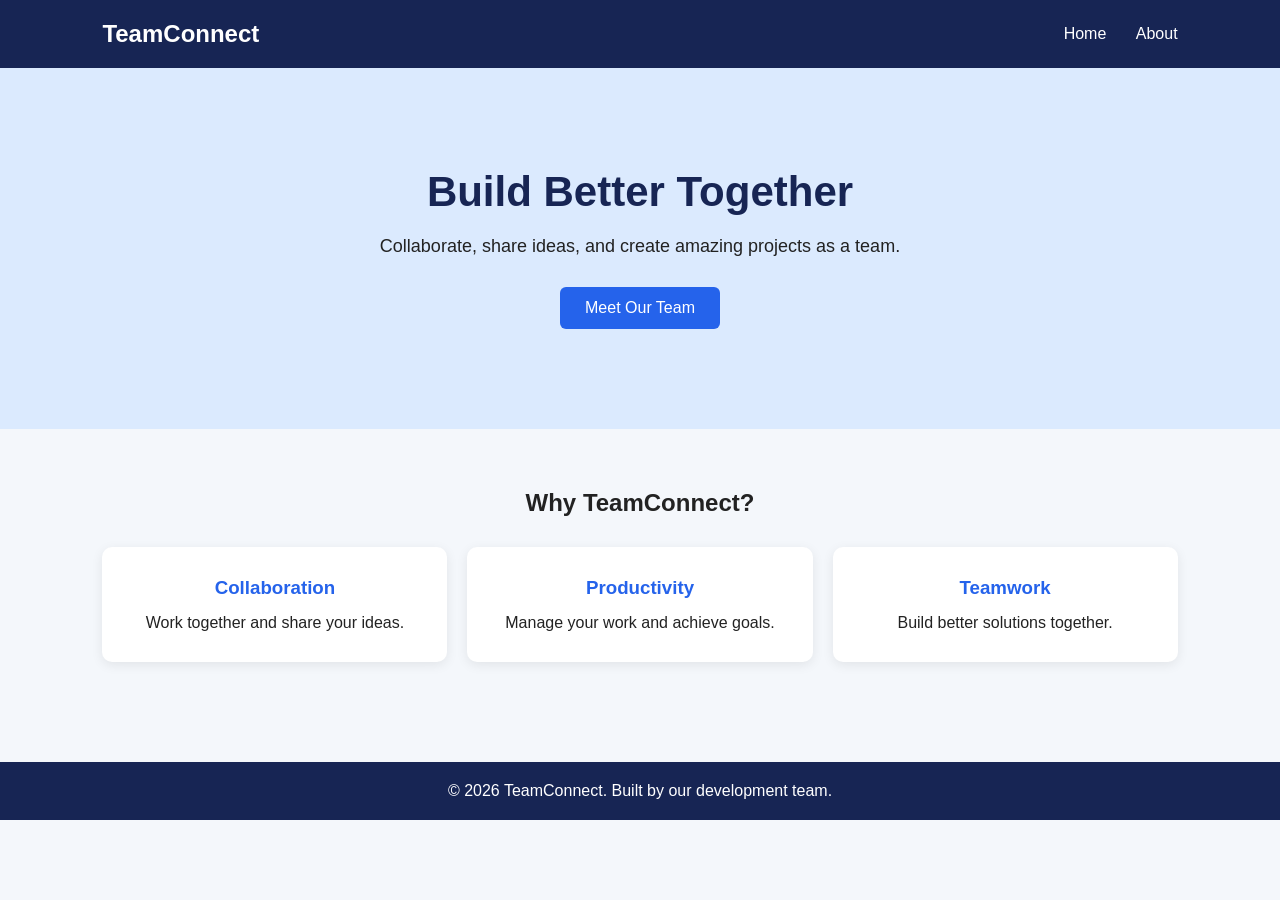
<file: index.html>
<!doctype html>
<html lang="en">
  <head>
    <meta charset="UTF-8" />
    <meta name="viewport" content="width=device-width, initial-scale=1.0" />
    <title>TeamConnect | Home</title>
    <link rel="stylesheet" href="style.css" />
  </head>
  <body>
    <nav class="navbar">
      <h2>TeamConnect</h2>
      <div class="nav-links">
        <a href="index.html">Home</a>
        <a href="about.html">About</a>
      </div>
    </nav>

    <section class="hero">
      <h1>Build Better Together</h1>
      <p>Collaborate, share ideas, and create amazing projects as a team.</p>
      <a href="about.html" class="btn">Meet Our Team</a>
    </section>

    <section class="features">
      <h2>Why TeamConnect?</h2>

      <div class="feature-container">
        <div class="feature-card">
          <h3>Collaboration</h3>
          <p>Work together and share your ideas.</p>
        </div>

        <div class="feature-card">
          <h3>Productivity</h3>
          <p>Manage your work and achieve goals.</p>
        </div>

        <div class="feature-card">
          <h3>Teamwork</h3>
          <p>Build better solutions together.</p>
        </div>
      </div>
    </section>

    <footer>
      <p>&copy; 2026 TeamConnect. Built by our development team.</p>
    </footer>
  </body>
</html>
</file>
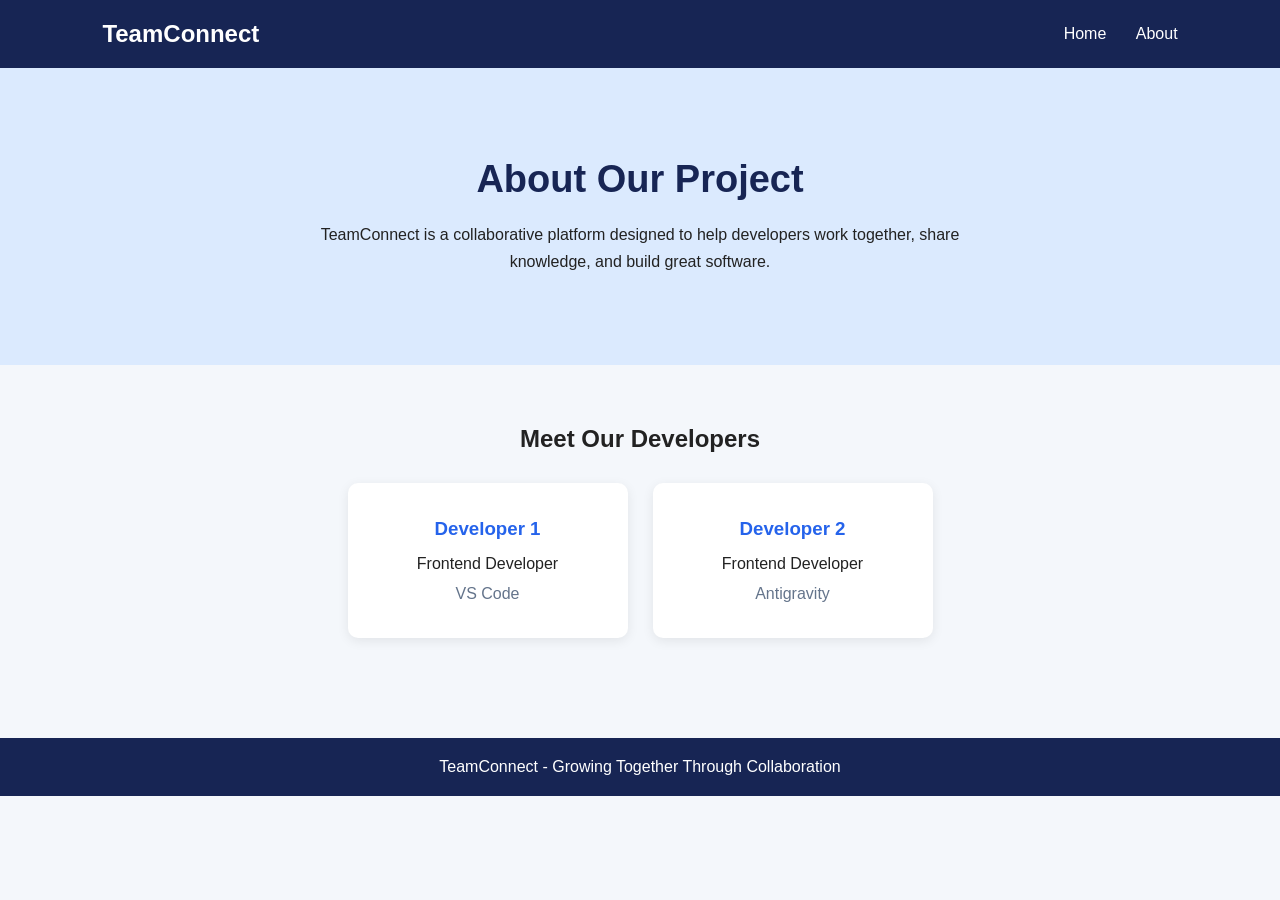
<file: about.html>
<!DOCTYPE html>
<html lang="en">

<head>
    <meta charset="UTF-8">
    <meta name="viewport" content="width=device-width, initial-scale=1.0">
    <title>TeamConnect | About</title>
    <link rel="stylesheet" href="about.css">
</head>

<body>

    <nav class="navbar">
        <h2>TeamConnect</h2>
        <div class="nav-links">
            <a href="index.html">Home</a>
            <a href="about.html">About</a>
        </div>
    </nav>

    <section class="about">
        <h1>About Our Project</h1>
        <p>
            TeamConnect is a collaborative platform designed
            to help developers work together, share knowledge,
            and build great software.
        </p>
    </section>

    <section class="team">
        <h2>Meet Our Developers</h2>

        <div class="team-container">
            <div class="team-card">
                <h3>Developer 1</h3>
                <p>Frontend Developer</p>
                <span>VS Code</span>
            </div>

            <div class="team-card">
                <h3>Developer 2</h3>
                <p>Frontend Developer</p>
                <span>Antigravity</span>
            </div>
        </div>
    </section>

    <footer>
        <p>TeamConnect - Growing Together Through Collaboration</p>
    </footer>

</body>

</html>
</file>
<file: style.css>
* {
    margin: 0;
    padding: 0;
    box-sizing: border-box;
}

body {
    font-family: Arial, sans-serif;
    background-color: #f4f7fb;
    color: #222;
}

.navbar {
    background-color: #172554;
    color: white;
    padding: 20px 8%;
    display: flex;
    justify-content: space-between;
    align-items: center;
}

.nav-links a {
    color: white;
    text-decoration: none;
    margin-left: 25px;
}

.hero {
    text-align: center;
    padding: 100px 20px;
    background-color: #dbeafe;
}

.hero h1 {
    font-size: 42px;
    margin-bottom: 20px;
    color: #172554;
}

.hero p {
    font-size: 18px;
    margin-bottom: 30px;
}

.btn {
    display: inline-block;
    background-color: #2563eb;
    color: white;
    padding: 12px 25px;
    border-radius: 6px;
    text-decoration: none;
}

.features {
    padding: 60px 8%;
    text-align: center;
}

.feature-container {
    display: flex;
    gap: 20px;
    margin-top: 30px;
}

.feature-card {
    background: white;
    padding: 30px;
    flex: 1;
    border-radius: 10px;
    box-shadow: 0 3px 12px rgba(0, 0, 0, 0.08);
}

.feature-card h3 {
    margin-bottom: 15px;
    color: #2563eb;
}

footer {
    background-color: #172554;
    color: white;
    text-align: center;
    padding: 20px;
    margin-top: 40px;
}
</file>
<file: about.css>
* {
    margin: 0;
    padding: 0;
    box-sizing: border-box;
}

body {
    font-family: Arial, sans-serif;
    background-color: #f4f7fb;
    color: #222;
}

.navbar {
    background-color: #172554;
    color: white;
    padding: 20px 8%;
    display: flex;
    justify-content: space-between;
    align-items: center;
}

.nav-links a {
    color: white;
    text-decoration: none;
    margin-left: 25px;
}

.about {
    text-align: center;
    padding: 90px 20px;
    background-color: #dbeafe;
}

.about h1 {
    color: #172554;
    font-size: 38px;
    margin-bottom: 20px;
}

.about p {
    max-width: 650px;
    margin: auto;
    line-height: 1.7;
}

.team {
    text-align: center;
    padding: 60px 8%;
}

.team-container {
    display: flex;
    justify-content: center;
    gap: 25px;
    margin-top: 30px;
}

.team-card {
    background: white;
    padding: 35px;
    width: 280px;
    border-radius: 10px;
    box-shadow: 0 3px 12px rgba(0, 0, 0, 0.08);
}

.team-card h3 {
    color: #2563eb;
    margin-bottom: 15px;
}

.team-card p {
    margin-bottom: 12px;
}

.team-card span {
    color: #64748b;
}

footer {
    background-color: #172554;
    color: white;
    text-align: center;
    padding: 20px;
    margin-top: 40px;
}
</file>
